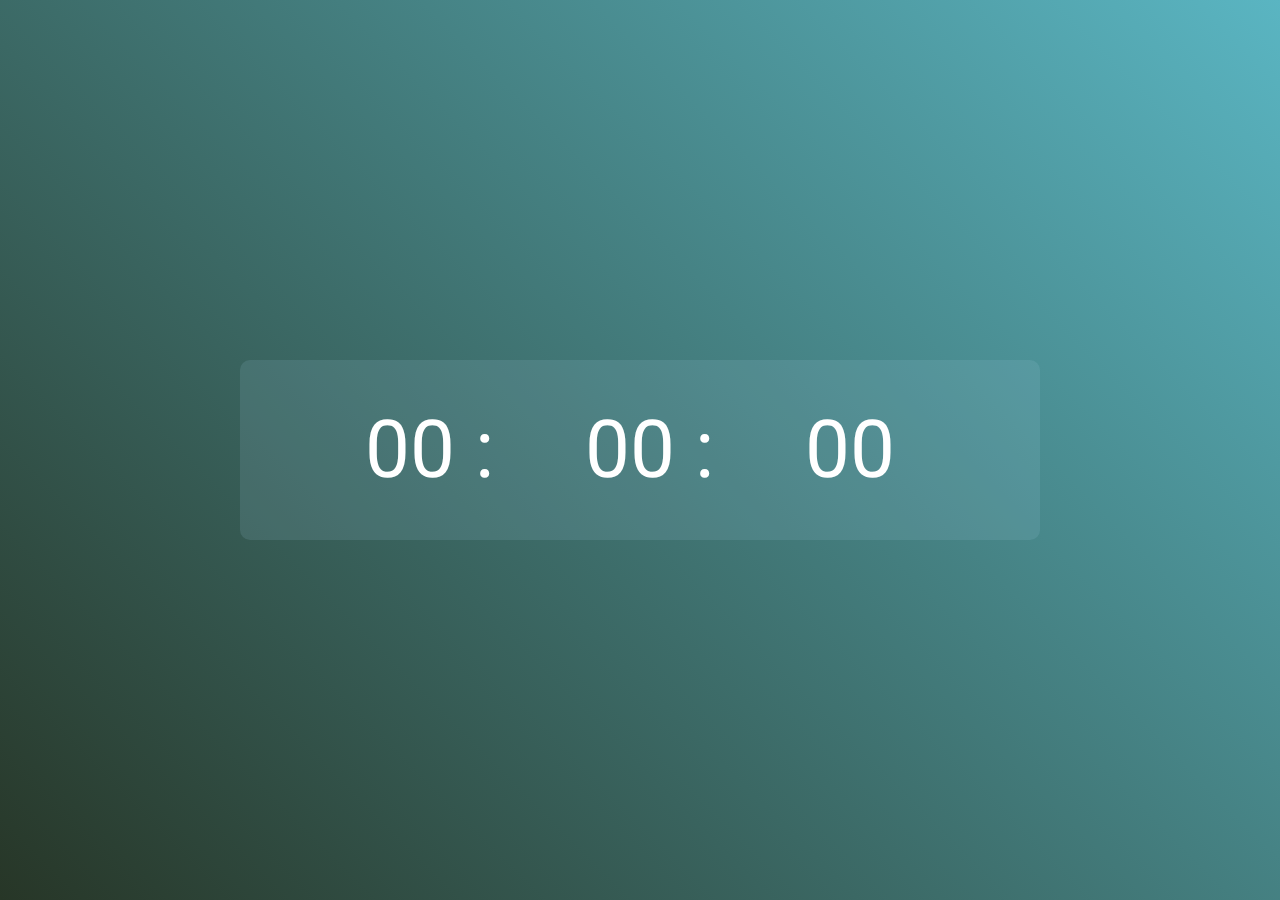
<file: projects/digital clock/index.html>
<!DOCTYPE html>
<html lang="en">
<head>
    <meta charset="UTF-8">
    <meta name="viewport" content="width=device-width, initial-scale=1.0">
    <title>Digital Clock</title>

    <link rel="stylesheet" href="style.css">
    <script src="main.js" defer></script>

    <link rel="preconnect" href="https://fonts.googleapis.com">
    <link rel="preconnect" href="https://fonts.gstatic.com" crossorigin>
    <link href="https://fonts.googleapis.com/css2?family=Roboto:ital,wght@0,100..900;1,100..900&display=swap" rel="stylesheet">

</head>
<body>

    <div class="hero">
        <div class="display">
            <div class="clock">
               <span id="hour">00</span>
               <span >:</span>
               <span id="min">00</span>
               <span>:</span>
               <span id="second">00</span>
            <!-- <div class="description">
                <h3>Hour</h3>
                <h3>Min</h3>
                <h3>Sec</h3>
            </div> -->
            </div>
            
        </div>
    </div>


    
</body>
</html>
</file>
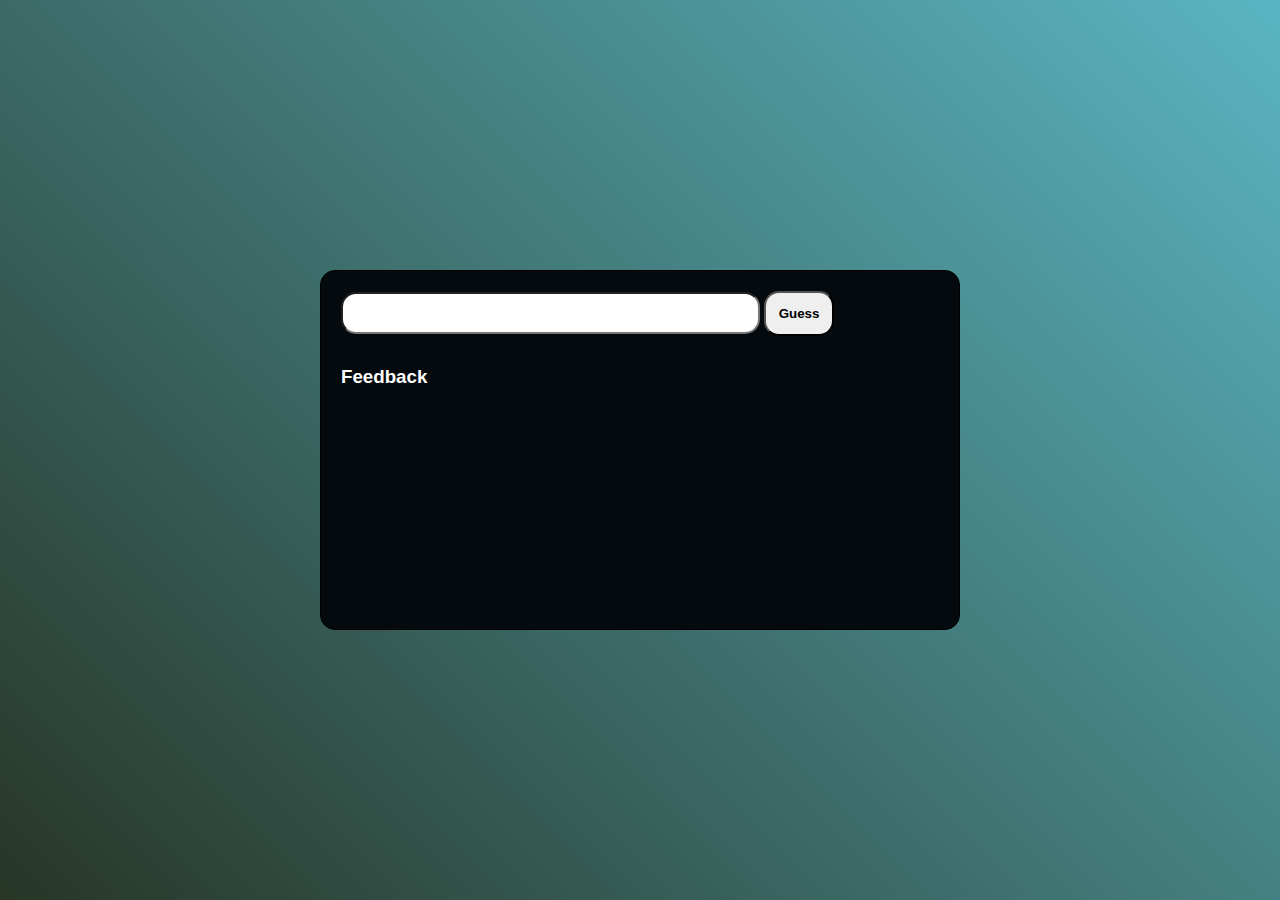
<file: projects/NumberGuesser/index.html>
<!DOCTYPE html>
<html lang="en">
<head>
    <meta charset="UTF-8">
    <meta name="viewport" content="width=device-width, initial-scale=1.0">
    <title>Guess The Number</title>

    <link rel="stylesheet" href="style.css">
    <script src="main.js" defer></script>
</head>
<body>
    <main >
        <div class="container">
            <div>   
            
                <input id="number" type="number">
                <button id="btn">Guess</button>

            </div>
            
            <div>
                <h3 id="feedback">Feedback</h3>
            </div>
           
        </div>
      
    </main>
    
</body>
</html>
</file>
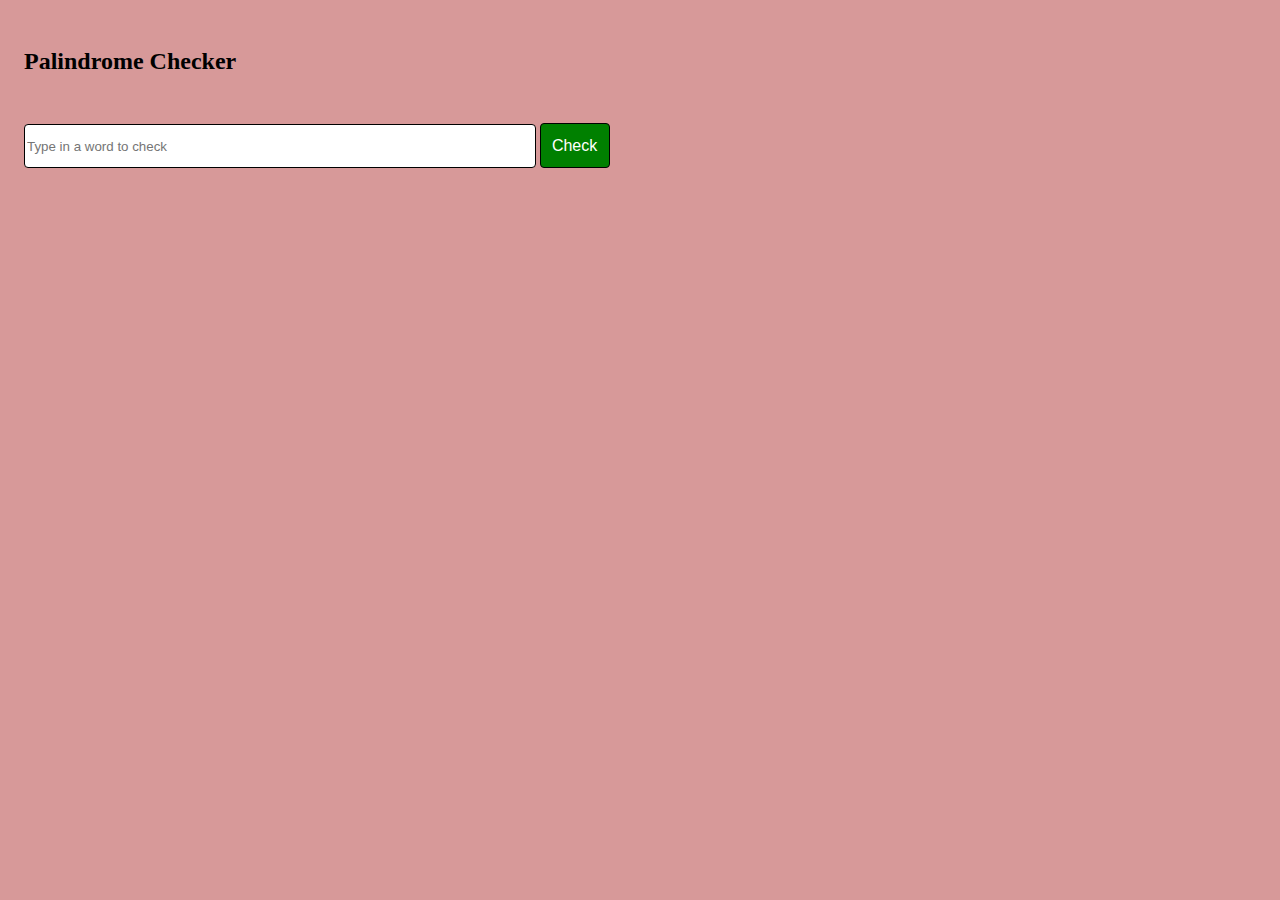
<file: projects/palindrome checker/index.html>
<!DOCTYPE html>
<html lang="en">
<head>
    <meta charset="UTF-8">
    <meta name="viewport" content="width=device-width, initial-scale=1.0">
    <title>Palindrome Checker</title>
    <link rel="stylesheet" href="style.css">
    <script src="main.js" defer></script>
</head>
<body>
    <h2>Palindrome Checker</h2>
    <input id="input" type="text" placeholder="Type in a word to check">
    <button id="checkbtn">Check</button>

    <h3 id="result"></h3>
</body>
</html>
</file>
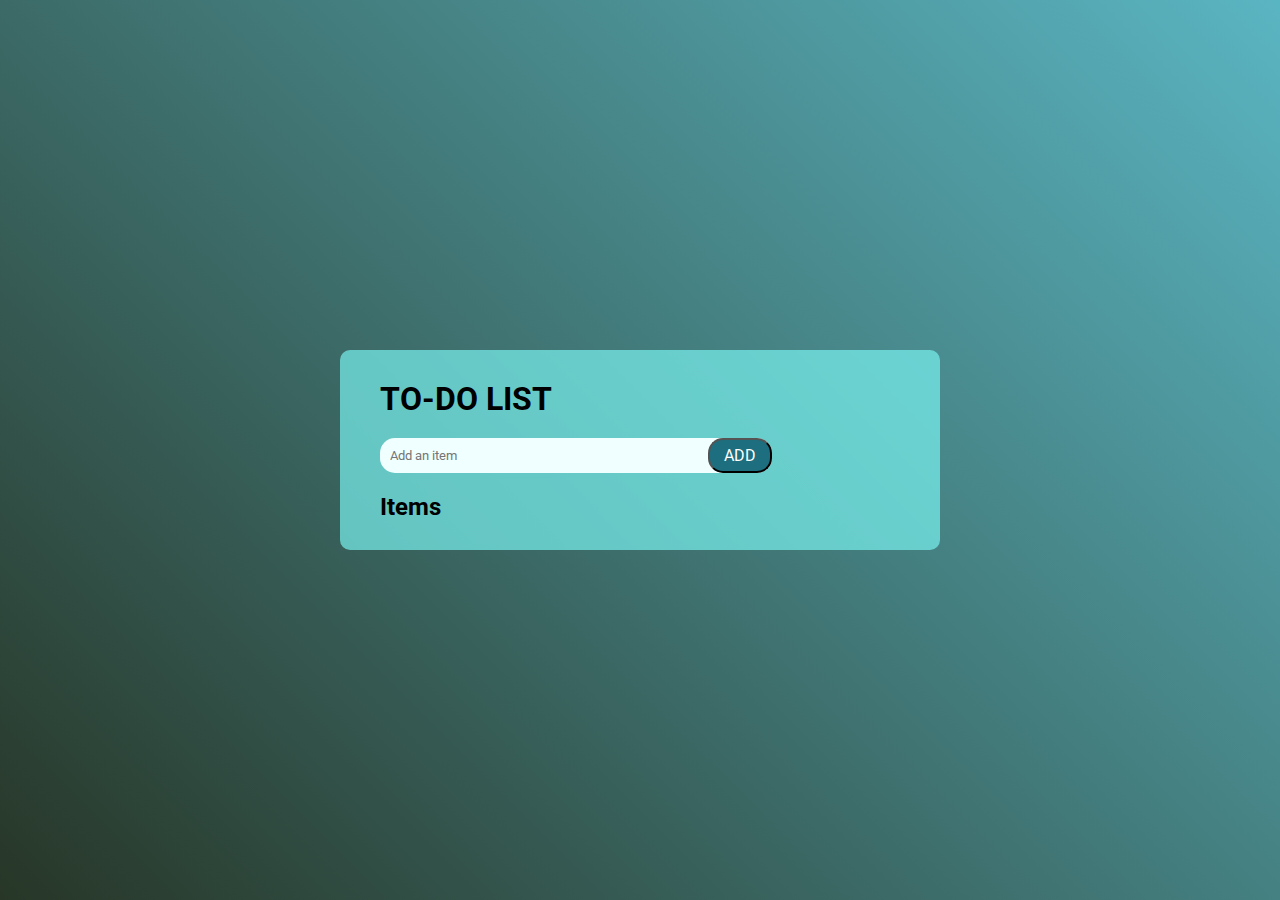
<file: projects/todolist/index.html>
<!DOCTYPE html>
<html lang="en">
<head>
    <meta charset="UTF-8">
    <meta name="viewport" content="width=device-width, initial-scale=1.0">
    <title>To do list</title>

    <script src="main.js" defer></script>
    <link rel="stylesheet" href="style.css">

    <link rel="preconnect" href="https://fonts.googleapis.com">
    <link rel="preconnect" href="https://fonts.gstatic.com" crossorigin>
    <link href="https://fonts.googleapis.com/css2?family=Roboto:ital,wght@0,100..900;1,100..900&display=swap" rel="stylesheet">
</head>
<body>
    <div class="toDoList">
        <div class="container">
            <h1>TO-DO LIST</h1>
            <div class="row">
                <input id="input" type="text" placeholder="Add an item">
                <button id="btn">ADD</button>
            </div>
            

            <h2>Items</h2>

            <div id="items"></div>

        </div>
        

    </div>
   

</body>
</html>
</file>
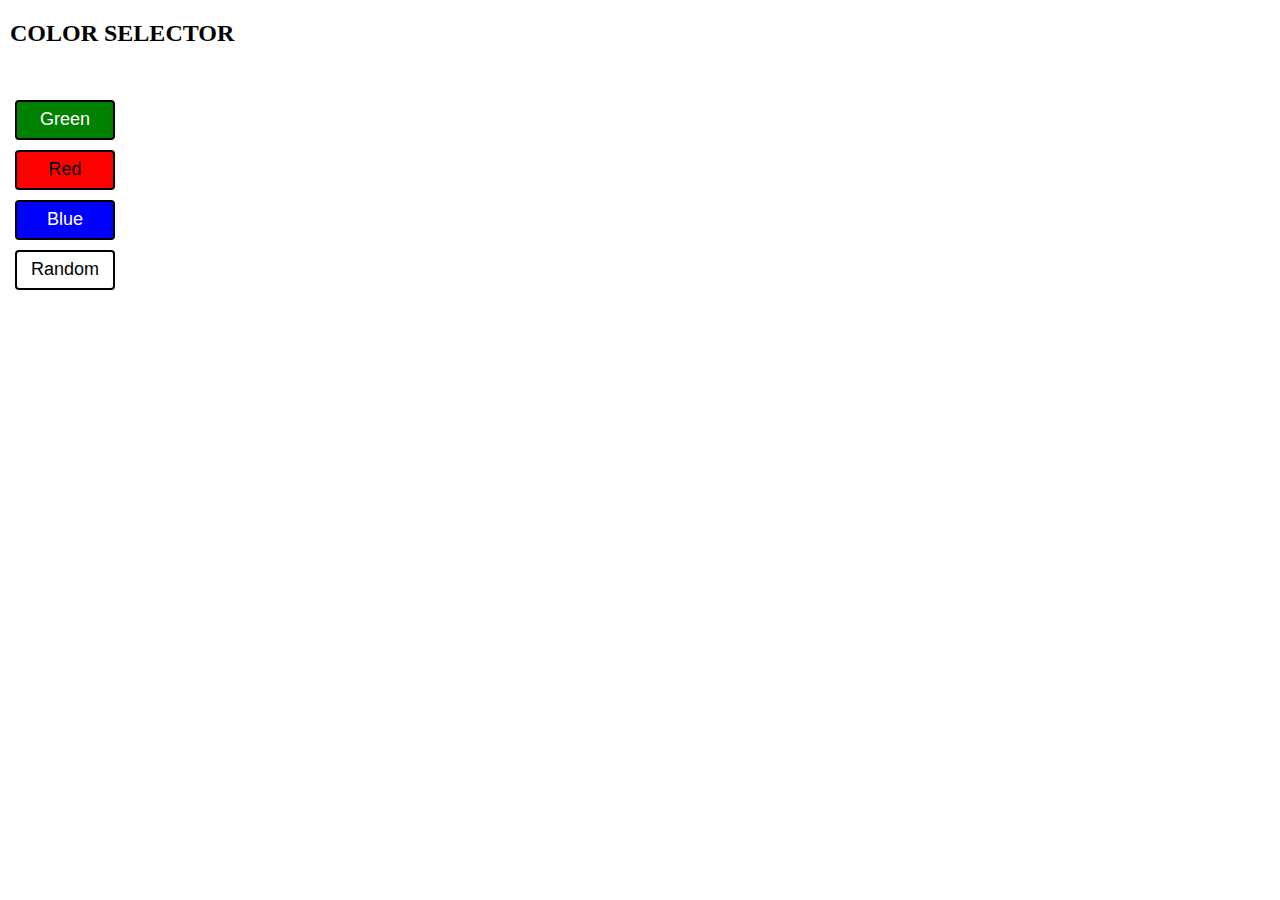
<file: projects/colorselector/colorselector.html>
<!DOCTYPE html>
<html lang="en">
<head>
    <meta charset="UTF-8">
    <meta name="viewport" content="width=device-width, initial-scale=1.0">
    <title>Color selector</title>

    <link rel="stylesheet" href="colorselector.css">
    <script src="colorselector.js" defer></script>
</head>
<body>
    <h2>COLOR SELECTOR</h2>

    <div>
        <button id="green" class="btn" onclick="setColor('green')">Green</button>
        <button id="red" class="btn"  onclick="setColor('red')">Red</button>
        <button id="blue" class="btn"  onclick="setColor('blue')" >Blue</button>
        <button id="random" class="btn">Random</button>
    </div>
    

</body>
</html>
</file>
<file: projects/digital clock/style.css>
*{
    margin: 0;
    padding: 0;
    font-family: "Roboto", sans-serif;
    box-sizing: border-box;

}


.hero{
    width: 100%;
    height: 100vh;
    background: linear-gradient(45deg, #273627, rgb(90, 181, 194));
    color: white;
    display: flex;
    align-items: center;
    justify-content: center;
}

.display{
    width: 800px;
    height: 180px;
    display: flex;
    
  
    
}

.clock{
    width: 100%;
    height: 100%;
    border-radius: 10px;
    display: flex;
    align-items: center;
    justify-content: center;
    background-color: rgba(165, 204, 225, 0.14);

}

.clock span{
    width: 110px;
    font-size: 80px;
}

/* .description{
    width: 110px;
    font-size: 10px; 
}
*/
</file>
<file: projects/NumberGuesser/style.css>
*{
    margin: 0;
    padding: 0;
    font-family: "Roboto", sans-serif;
    box-sizing: border-box;
}

main{
    width: 100%;
    height: 100vh;
    background: linear-gradient(45deg, #273627, rgb(90, 181, 194));
    display: flex;
    align-items: center;
    justify-content: center;

}

.container {
    background: rgb(4, 10, 14);
    width: 50%;
    height: 40%;
    align-items: center;
    margin: 10px;
    padding: 20px;
    border: 1px solid  black ;
    border-radius: 15px;
    color: white;
}

#number{
    width: 70%;
    border-radius: 15px;
    font-size: medium;
    padding: 10px;
    margin-bottom: 2rem;

}

#btn{
    width: 70px;
    height: 15%;
    border-radius: 15px;
    font-weight: bold;
    height: 45px;
}
</file>
<file: projects/palindrome checker/style.css>
h2{
    margin: 3rem 1rem;
}

input{
    width: 40%;
    height: 40px;
    margin-left: 1rem;
    border: 1px solid black;
    border-radius: 4px;
}

button{
    width: 70px;
    height: 45px;
    border: 1px solid black;
    border-radius: 4px;
    cursor: pointer;
    background-color: green;
    color: white;
    font-size: medium;
}

#result{
    margin-left: 1rem;
}

body{
    background: rgb(215, 153, 153);
}
</file>
<file: projects/todolist/style.css>
*{
    margin: 0;
    padding: 0;
    font-family: "Roboto", sans-serif;
    box-sizing: border-box;
}

.toDoList{
    width: 100%;
    height: 100vh;
    background: linear-gradient(45deg, #273627, rgb(90, 181, 194));
    display: flex;
    align-items: center;
    justify-content: center;
}

.container{
    width: 600px;
    min-height: 200px;
    padding: 20px;
    border-radius: 10px;
    background-color: #7af5f1ad;
    display: flex;
    flex-direction: column;
    align-items: baseline;
    justify-content: center;
}

.row{
    display: flex;
    align-items: center;
    justify-content: space-between;
    background-color: azure;
    width: 70%;
    height: 35px;
    border-radius: 15px;
    margin: 20px;
    padding-left: 10px;
}

.row input{
    width: 100%;
    height: 35px;
    border-radius: 15px;
    background-color: transparent;
    border: none;
    outline: none;
}
.row button{
    width: 20%;
    height: 35px;
    border-radius: 15px;
    background: #1d6e7e;
    color: white;
    font-size: 1rem;
}
</file>
<file: projects/colorselector/colorselector.css>
body{
    margin: 10px;
    border: 10px;
}


div{
    display: flex;
    flex-direction: column;
    align-items: baseline;
    margin-top: 3rem;

}

.btn{
    width: 100px;
    height: 40px;
    border: 2px solid black;
    border-radius: 4px;
    font-size: large;
    margin: 5px;
}

#green{
    background-color: green;
    color: white;
}
#red{
    background-color: red;

}   
#blue{
    background-color: blue;
    color: white;
}
#random{
    background-color: white;
}
</file>
